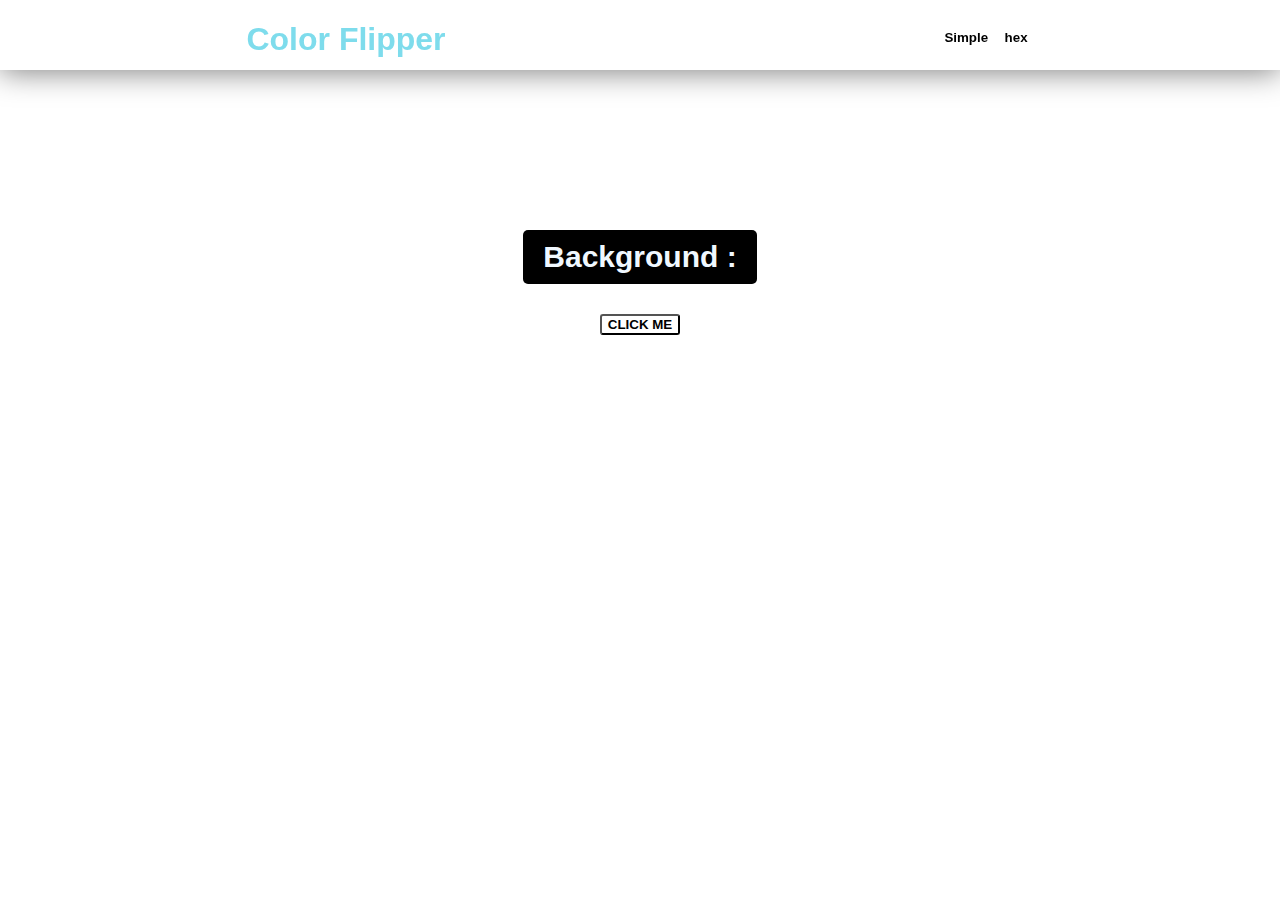
<file: color flipper/index.html>
<!DOCTYPE html>
<html lang="en">
  <head>
    <meta charset="UTF-8" />
    <meta http-equiv="X-UA-Compatible" content="IE=edge" />
    <meta name="viewport" content="width=device-width, initial-scale=1.0" />
    <title>Color Flipper</title>
    <link rel="stylesheet" href="index.css" />
  </head>
  <body>
    <nav class="header">
      <h1>Color Flipper</h1>
      <div>
        <button id="simple">Simple</button>
        <button id="hex">hex</button>
      </div>
    </nav>
    <p class="color-disp">
      Background : <span class="color" id="color"></span>
    </p>
    <button class="change-btn" id="btn">CLICK ME</button>
    <script src="index.js"></script>
  </body>
</html>
</file>
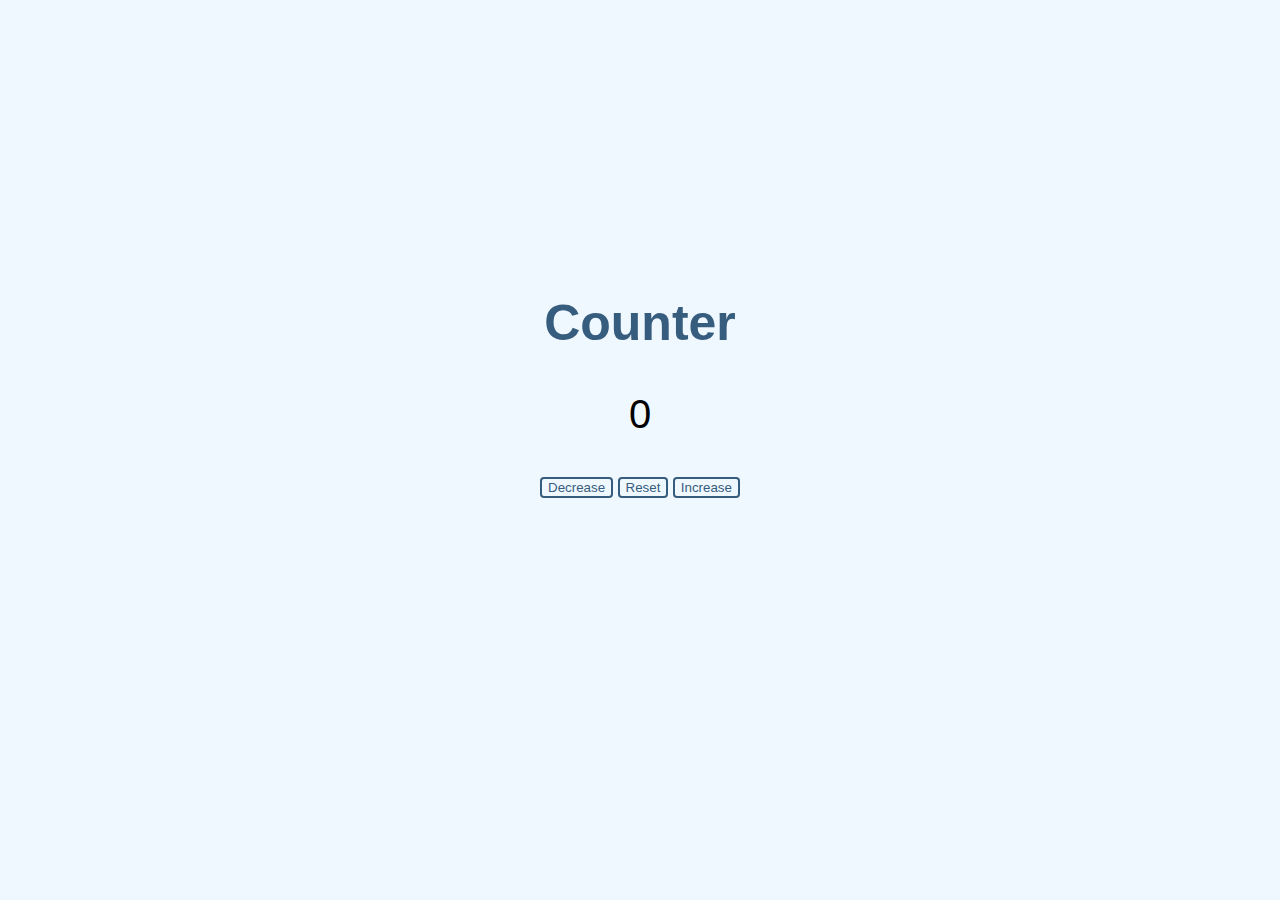
<file: counter/counter.html>
<!DOCTYPE html>
<html lang="en">
  <head>
    <meta charset="UTF-8" />
    <meta http-equiv="X-UA-Compatible" content="IE=edge" />
    <meta name="viewport" content="width=device-width, initial-scale=1.0" />
    <title>Counter</title>
    <link rel="stylesheet" href="counter.css">
  </head>

  <body>
    <div class="content">
      <h1>Counter</h1>
      <p class="count" id="count-display">0</p>
      <div>
        <button id="decrease-button">Decrease</button>
        <button id="reset-button">Reset</button>
        <button id="increase-button">Increase</button>
      </div>
      <script src="counter.js"></script>
    </div>
  </body>
</html>
</file>
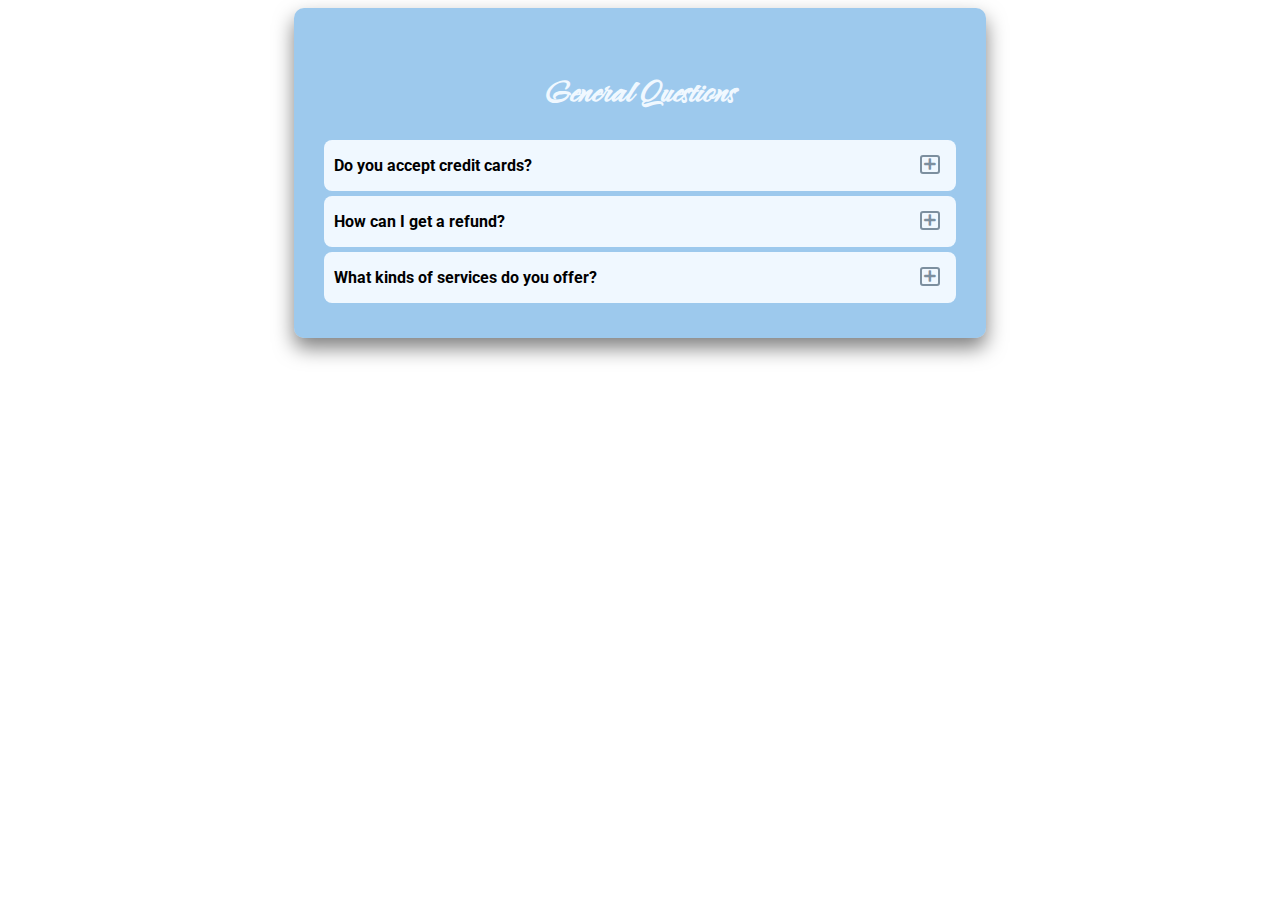
<file: General Question/page.html>
<!DOCTYPE html>
<html lang="en">
  <head>
    <meta charset="UTF-8" />
    <meta http-equiv="X-UA-Compatible" content="IE=edge" />
    <meta name="viewport" content="width=device-width, initial-scale=1.0" />
    <link rel="stylesheet" href="page.css" />
    <link
      rel="stylesheet"
      href="https://cdnjs.cloudflare.com/ajax/libs/font-awesome/5.15.3/css/all.min.css"
    />
    <title>General Questions</title>
  </head>
  <body>
    <nav>
      <h1 class="title">General Questions</h1>
      <article class="question">
        <div class="one">
          <p class="query">Do you accept credit cards?</p>
          <button class="btn">
            <span class="open-btn"><i class="fas fas fa-plus"></i></span>
            <span class="close-btn"><i class="fas fas fa-minus"></i></span>
          </button>
        </div>
        <div class="two">
          <p class="explanation">Lorem ipsum dolor sit amet consectetur adipisicing elit. Quae, harum at! Exercitationem libero minima architecto beatae nam facilis, vitae distinctio aut veritatis eveniet pariatur ut explicabo, maxime voluptate maiores repellendus?</p>
        </div>
      </article>

      <article class="question">
        <div class="one">
          <p class="query">How can I get a refund?</p>
          <button class="btn">
            <span class="open-btn"><i class="fas fas fa-plus"></i></span>
            <span class="close-btn"><i class="fas fas fa-minus"></i></span>
          </button>
        </div>
        <div class="two">
          <p class="explanation">Lorem ipsum dolor sit amet consectetur adipisicing elit. Id veritatis consequuntur similique magnam quod accusamus.</p>
        </div>
      </article>

      <article class="question">
        <div class="one">
          <p class="query">What kinds of services do you offer?</p>
          <button class="btn">
            <span class="open-btn"><i class="fas fas fa-plus"></i></span>
            <span class="close-btn"><i class="fas fas fa-minus"></i></span>
          </button>
        </div>
        <div class="two">
          <p class="explanation">Lorem ipsum dolor sit amet consectetur adipisicing elit. Iste voluptates libero a eum nisi, quas illo voluptatum quasi possimus id facilis perspiciatis dolore, reprehenderit ab, aperiam distinctio earum harum impedit!</p>
        </div>
      </article>
    </nav>

    <script src="page.js"></script>
  </body>
</html>
</file>
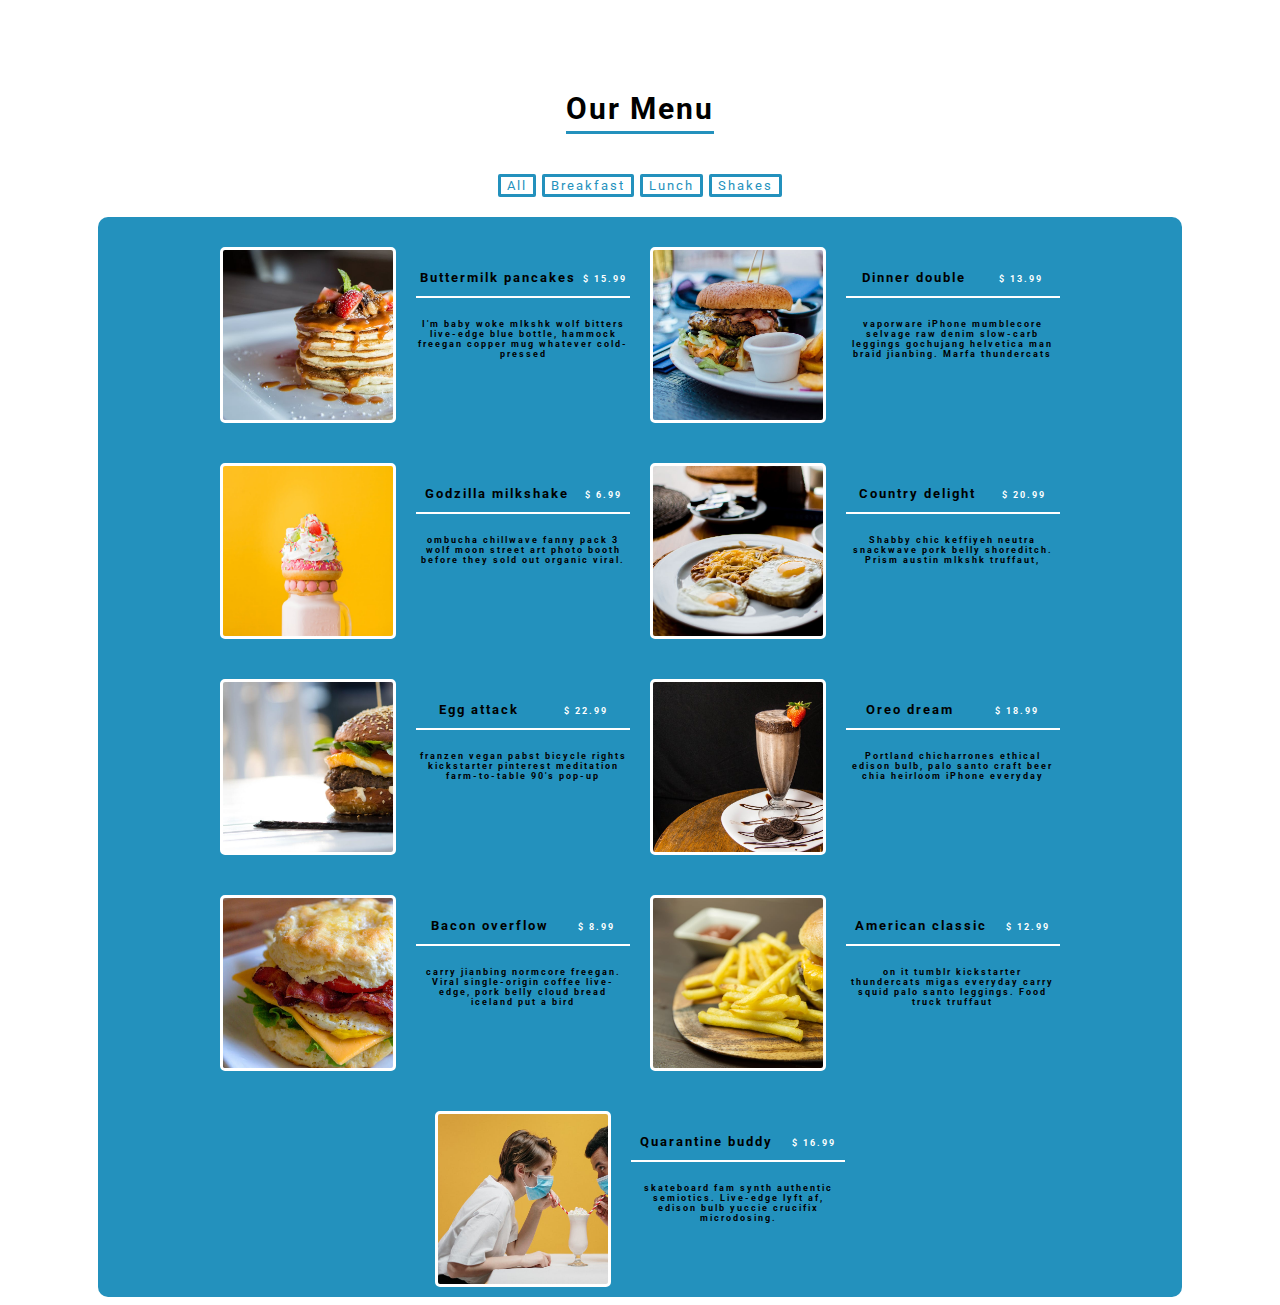
<file: Menu/menu.html>
<!DOCTYPE html>
<html lang="en">
<head>
  <meta charset="UTF-8">
  <meta http-equiv="X-UA-Compatible" content="IE=edge">
  <meta name="viewport" content="width=device-width, initial-scale=1.0">
  <title>Menu</title>
  <link rel="stylesheet" href="menu.css">

</head>
<body>
  <section>
    <nav class="title">
      <h1 class="page-title">Our Menu</h1>
      <div class="buttons">
        <button class="all-items"> All</button>
        <button class="breakfast-items"> Breakfast</button>
        <button class="lunch-items"> Lunch</button>
        <button class="shakes"> Shakes</button>
      </div>
    </nav>
    <section class="menu-items">
      <!--
        <div class="menu-item">
          <div>
        <img src="menu-item.jpeg" alt="menu item" class="image">
          </div>
        <article>
          <header>
            <h2>Buttermilk Pancake</h2>
            <p>$15.99</p>
          </header>
          <p>Lorem ipsum dolor sit amet consectetur adipisicing elit. Deserunt quod, dolores impedit earum quo sequi.
          </p>
        </article>
      </div>
    </section>
  -->
  </section>
  
  <script src='menu.js'></script>
</body>
</html>
</file>
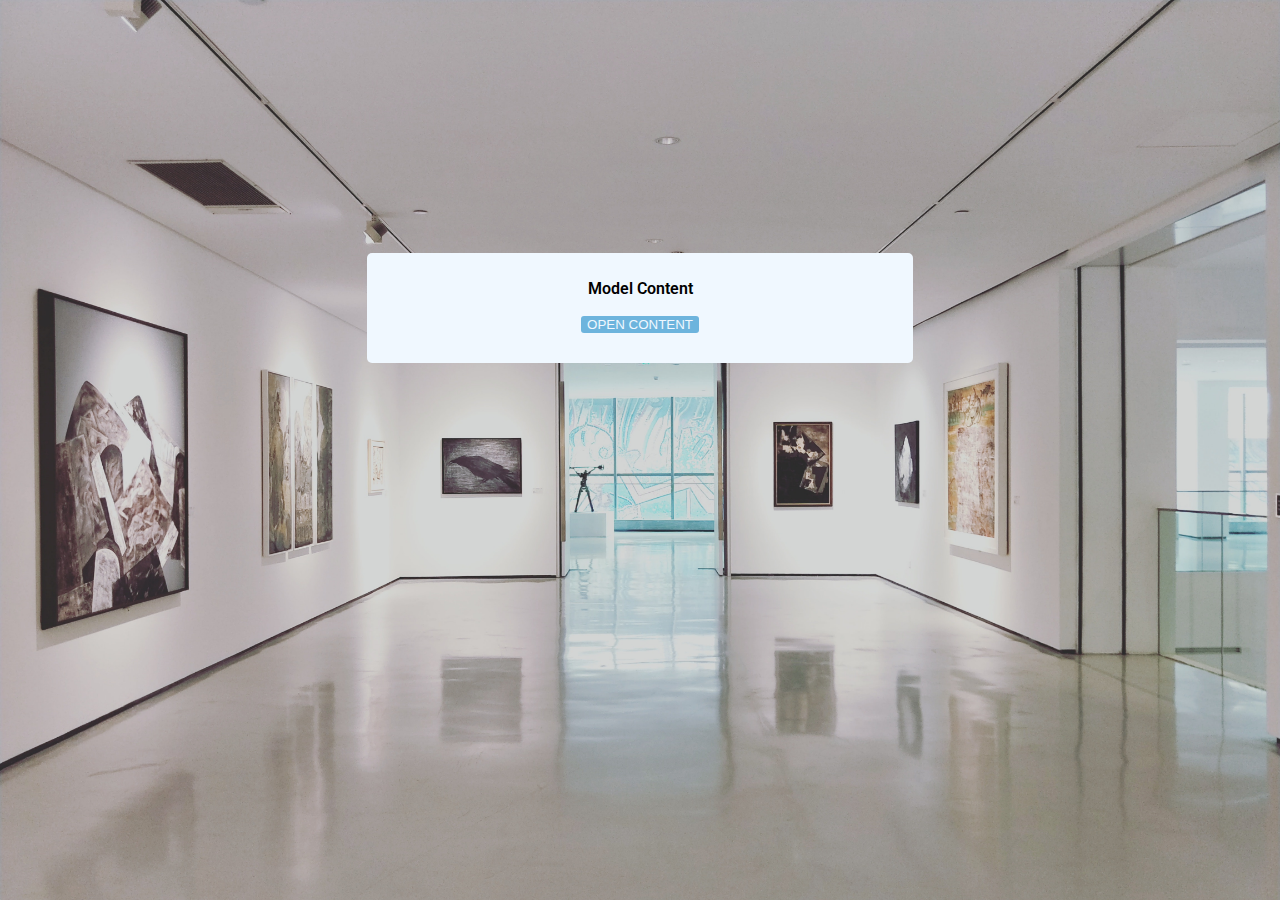
<file: Modal/Modal.html>
<!doctype html>
<html>
<head>
<meta charset="utf-8">
<title>Modal</title>
<link href="Modal.css" rel="stylesheet" type="text/css">
</head>
<body>
	<div class="content">
		<p class="info">Model Content</p>
		<button class="open-btn"> OPEN CONTENT</button>
	</div>
	<div class="overlay">
			<div class="open-content">
				<button class="close-btn"><i class="fas fa-plus"></i></button>
					<p class="open-info">No information is available at the moment</p>
			</div>
	</div>

	<script src="Modal.js"></script>
</body>
</html>
</file>
<file: color flipper/index.css>
.header{
  z-index: 100;
  position: fixed;
  left: 0;
  right: 0;
  top: 0;
  height: 70px;
  display: flex;
  flex-direction: row;
  justify-content: space-around;
  font-family: Arial, Helvetica, sans-serif;
  color: rgb(126, 220, 236);
  box-shadow: 0px 2px 30px rgba(0, 0,0, 0.5) ;
  background-color: white;
}
body{
  z-index: 0;
  margin-top: 200px;
  display: flex;
  flex-direction: column;
  justify-content: center;
  align-items: center;
  font-family: Arial,
  Helvetica,
  sans-serif;
}

.header button{
  margin-top: 30%;
  background: none;
  border: none;
}

body button{
  font-family:'Trebuchet MS', 'Lucida Sans Unicode', 'Lucida Grande', 'Lucida Sans', Arial, sans-serif;
  font-weight: 700;
  border-width: 2px;
  border-radius: 3px;
  background: none;
  transition: 0.2s;
}

body button:hover{
  background-color: black;
  color: aliceblue;
}

body p{
  display: inline-block;
  font-size: 30px;
  font-weight: 800;
  background-color: black;
  color: aliceblue;
  padding: 10px 20px;
  border-radius: 5px;
}
</file>
<file: counter/counter.css>
body{
  font-family: 'Trebuchet MS', 'Lucida Sans Unicode', 'Lucida Grande', 'Lucida Sans', Arial, sans-serif;
  display: flex;
  flex-direction: column;
  justify-content: center;
  align-items: center;
  background-color: aliceblue;
  color: rgb(54, 92, 126);
  cursor: pointer;
  }

  .content{
    margin: 20% 25%;
    display: flex;
    flex-direction: column;
    justify-content: center;
    align-items: center;
  }

  h1{
    font-size: 50px;
    margin-bottom: 0px;
  }

  .count{
    font-size: 40px;
    color: red;
  }

  button{
    background: none;
    border-radius: 4px;
    border-width: 2px;
    border-color: rgb(54, 92, 126);
    color: rgb(54, 92, 126);
    font-family: Arial, Helvetica, sans-serif;
    border-style: solid;
  }

  button:hover{
    border: none;
    color: white;
    background-color: rgb(54, 92, 126) ;
  }
</file>
<file: General Question/page.css>
@import url("https://fonts.googleapis.com/css2?family=Caramel&family=Hanken+Grotesk:wght@100;300&family=Roboto:wght@100&display=swap");

body {
  background-color: white;
  background-size: cover;
  display: flex;
  flex-direction: row;
  justify-content: center;
  cursor:pointer;
}

nav {
  width: 50%;
  box-shadow: 0px 10px 20px rgba(0, 0, 0, 0.5);
  border-radius: 10px;
  background: rgba(59, 147, 219, 0.5);
  padding: 30px;
}

h1 {
  font-family: Caramel;
  text-align: center;
  font-size: 40px;
  color: aliceblue;
}

article {
  display: flex;
  flex-direction: column;
  background-color: aliceblue;
  width: 100%;
  font-family: Roboto;
  border-radius: 8px;
  margin-bottom: 5px;
}

article .one {
  display: flex;
  justify-content: space-between;
  text-align: center;
  vertical-align: middle;
}

article .query {
  font-weight: 700;
  margin-left: 10px;
}

.btn {
  background: none;
  border: none;
  padding: auto;
  margin-right: 10px;
}
.open-btn,
.close-btn {
  border-style: solid;
  border-radius: 3px;
  border-width: 2px;
  border-color: rgba(8, 38, 63, 0.5);

  
}

.close-btn{
  display: none;
}

article .two {
  display: none;
  text-align: center;
  border-top-style: solid;
  border-top-color: rgba(119, 118, 118, 0.7);
  font-size: 12px;
  font-weight: 600;
}

i {
  padding: 2px;
  color: rgba(8, 38, 63, 0.5);
}

.open-btn:hover,
.close-btn:hover {
  animation: rotate 1s 1;
  cursor: pointer;
}

@keyframes rotate {
  from {
    transform: rotate(0deg);
  }

  to {
    transform: rotate(180deg);
  }
}
</file>
<file: Menu/menu.css>
@import url("https://fonts.googleapis.com/css2?family=Roboto&display=swap");

body {
  font-family: "Roboto";
  letter-spacing: 2px;
  font-weight: bolder;
  display: flex;
  flex-direction: column;
  justify-content: center;
  align-items: center;
  text-align: center;
}

section {
  margin-top: 5%;
}

h1 {
  display: inline-block;
  border-bottom: solid rgb(35, 145, 189);
  padding-bottom: 5px;
  font-size: 30px;
}

button {
  background: none;
  border: solid rgb(35, 145, 189);
  border-radius: 2px;
  font-family: "Roboto";
  letter-spacing: 2px;
  color: rgb(35, 145, 189);
}

button:hover {
  cursor: pointer;
  border: none;
  color: white;
  background-color: rgb(35, 145, 189);
}

.buttons {
  padding: 20px 10px;
}

.photo {
  min-width: 170px;
  min-height: 170px;
  background-image: url();
  background-size: cover;
  border: solid rgb(255, 255, 255);
  border-radius: 5px;
  margin: 10px 0px;
}

.menu-items {
  display: flex;
  flex-wrap: wrap;
  padding: 0px 30px;
  margin: 0px 90px;
  background-color: rgb(35, 145, 189);
  border-radius: 10px;
  justify-content: center;
}

.menu-item {
  width: 40%;
  display: flex;
  margin-top: 20px;
  padding: 0px 10px;
  transition: all 0.5s ease-in-out;
}

.menu-item:hover {
  background-color: rgba(255, 255, 255, 0.4);
  border-radius: 5px;
  cursor: pointer;
}

header {
  display: flex;
  justify-content: space-around;
  margin: 10% 0;
  padding-bottom: 0;
  border-bottom: solid rgb(255, 255, 255) 2px;
}

header p {
  color: rgb(255, 255, 255);
  padding-top: 6px;
}

article {
  font-size: 55%;
  margin-left: 20px;
}
</file>
<file: Modal/Modal.css>
@charset "utf-8";
@import url('https://fonts.googleapis.com/css2?family=Roboto:wght@100&display=swap');


body {
  background-image: url("dannie-jing-3GZlhROZIQg-unsplash.jpg");
  background-size: cover;
}

.content {
  z-index: -10;
  width: 40%;
  margin: 20% auto;
  text-align: center;
  background-color: aliceblue;
  padding: 10px 20px;
  font-family:"Roboto";
  font-weight: 600;
  border-radius: 5px;
}

.open-btn {
  background-color: rgb(109, 180, 221);
  border: none;
  border-radius: 3px;
  color: aliceblue;
  font-weight: 500;
  margin-bottom: 20px;
}

.overlay{
  z-index: 100;
  background-color: rgba(49, 128, 192, 0.4);
  position: fixed;
  top: 0;
  left: 0;
  width: 100%;
  height: 100%;
  visibility: hidden;
}

.open-content {
  width: 45%;
  margin: 20% auto;
  text-align: center;
  background-color: aliceblue;
  padding: 10px 20px;
  font-family: "Lucida Sans", "Lucida Sans Regular", "Lucida Grande",
    "Lucida Sans Unicode", Geneva, Verdana, sans-serif;
  border-radius: 5px;
}

.close-btn{
  margin-left: 88%;
  padding: 8px;
}
</file>
